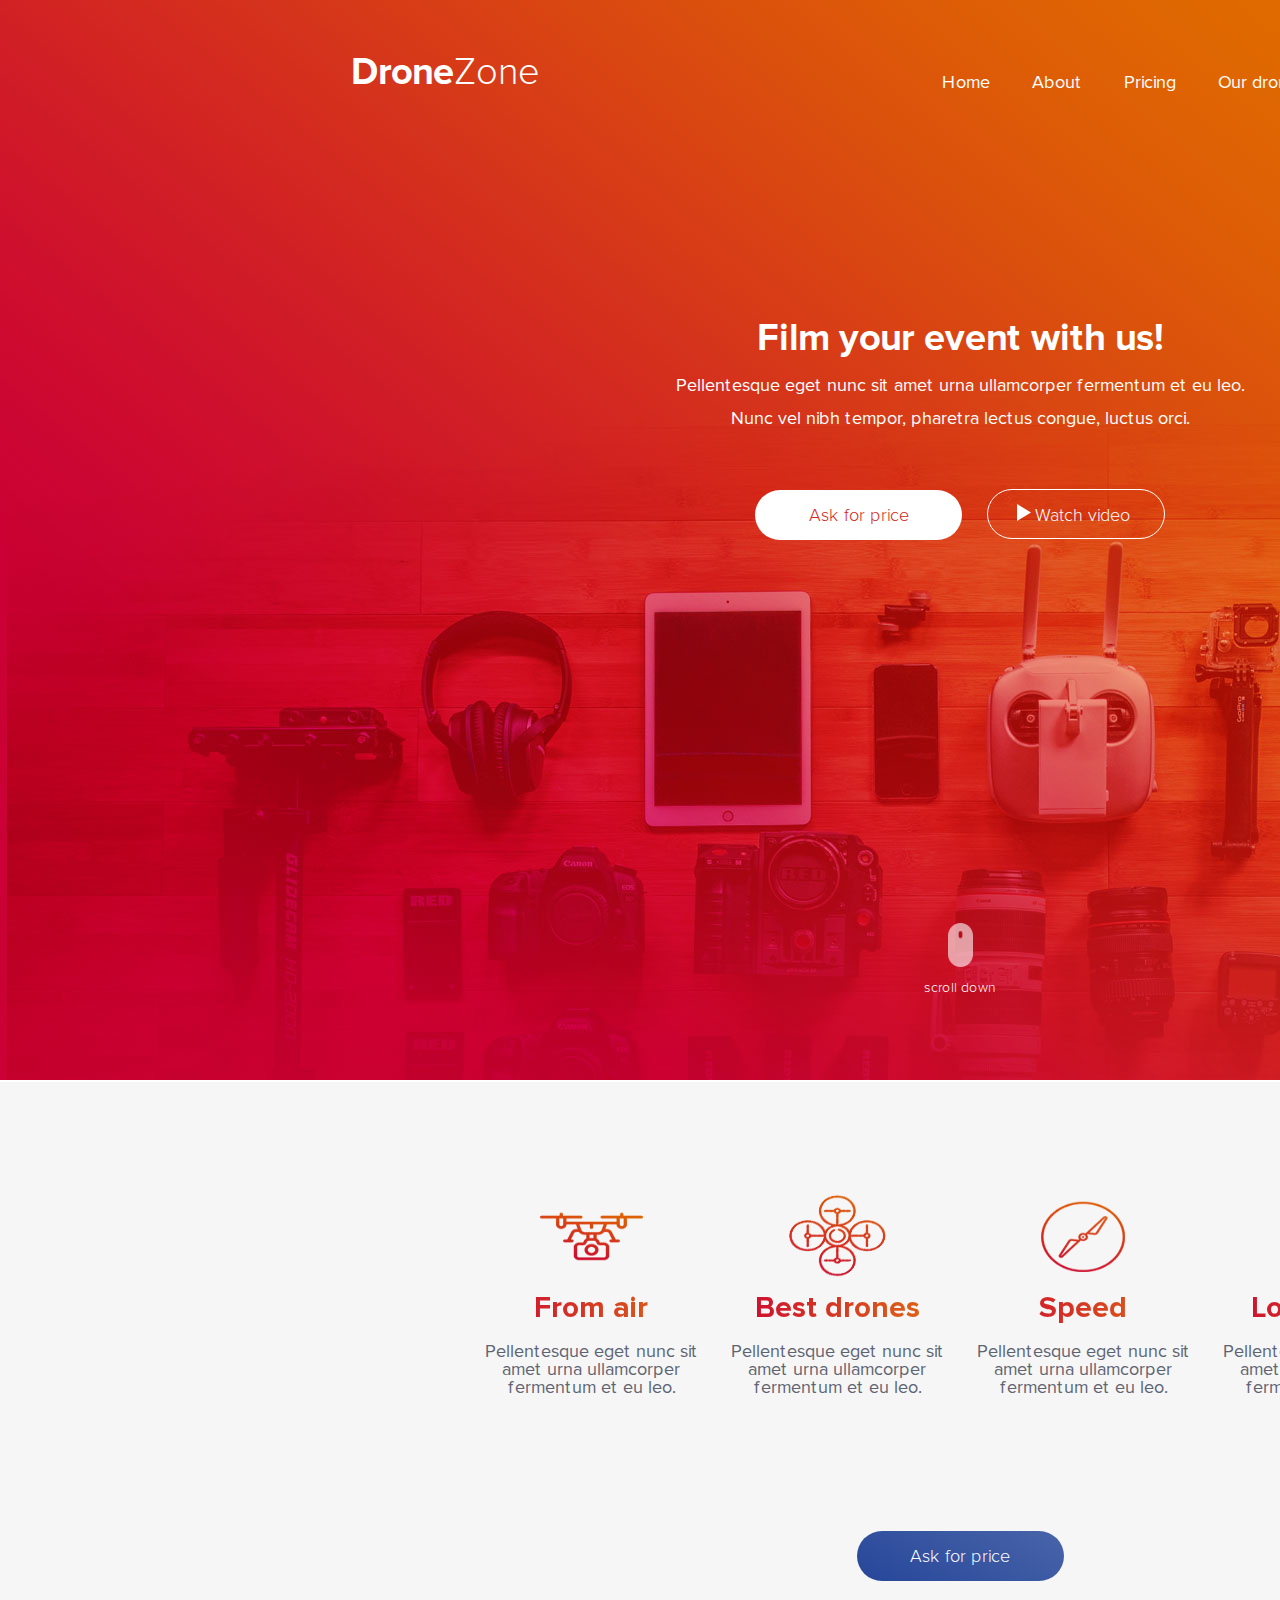
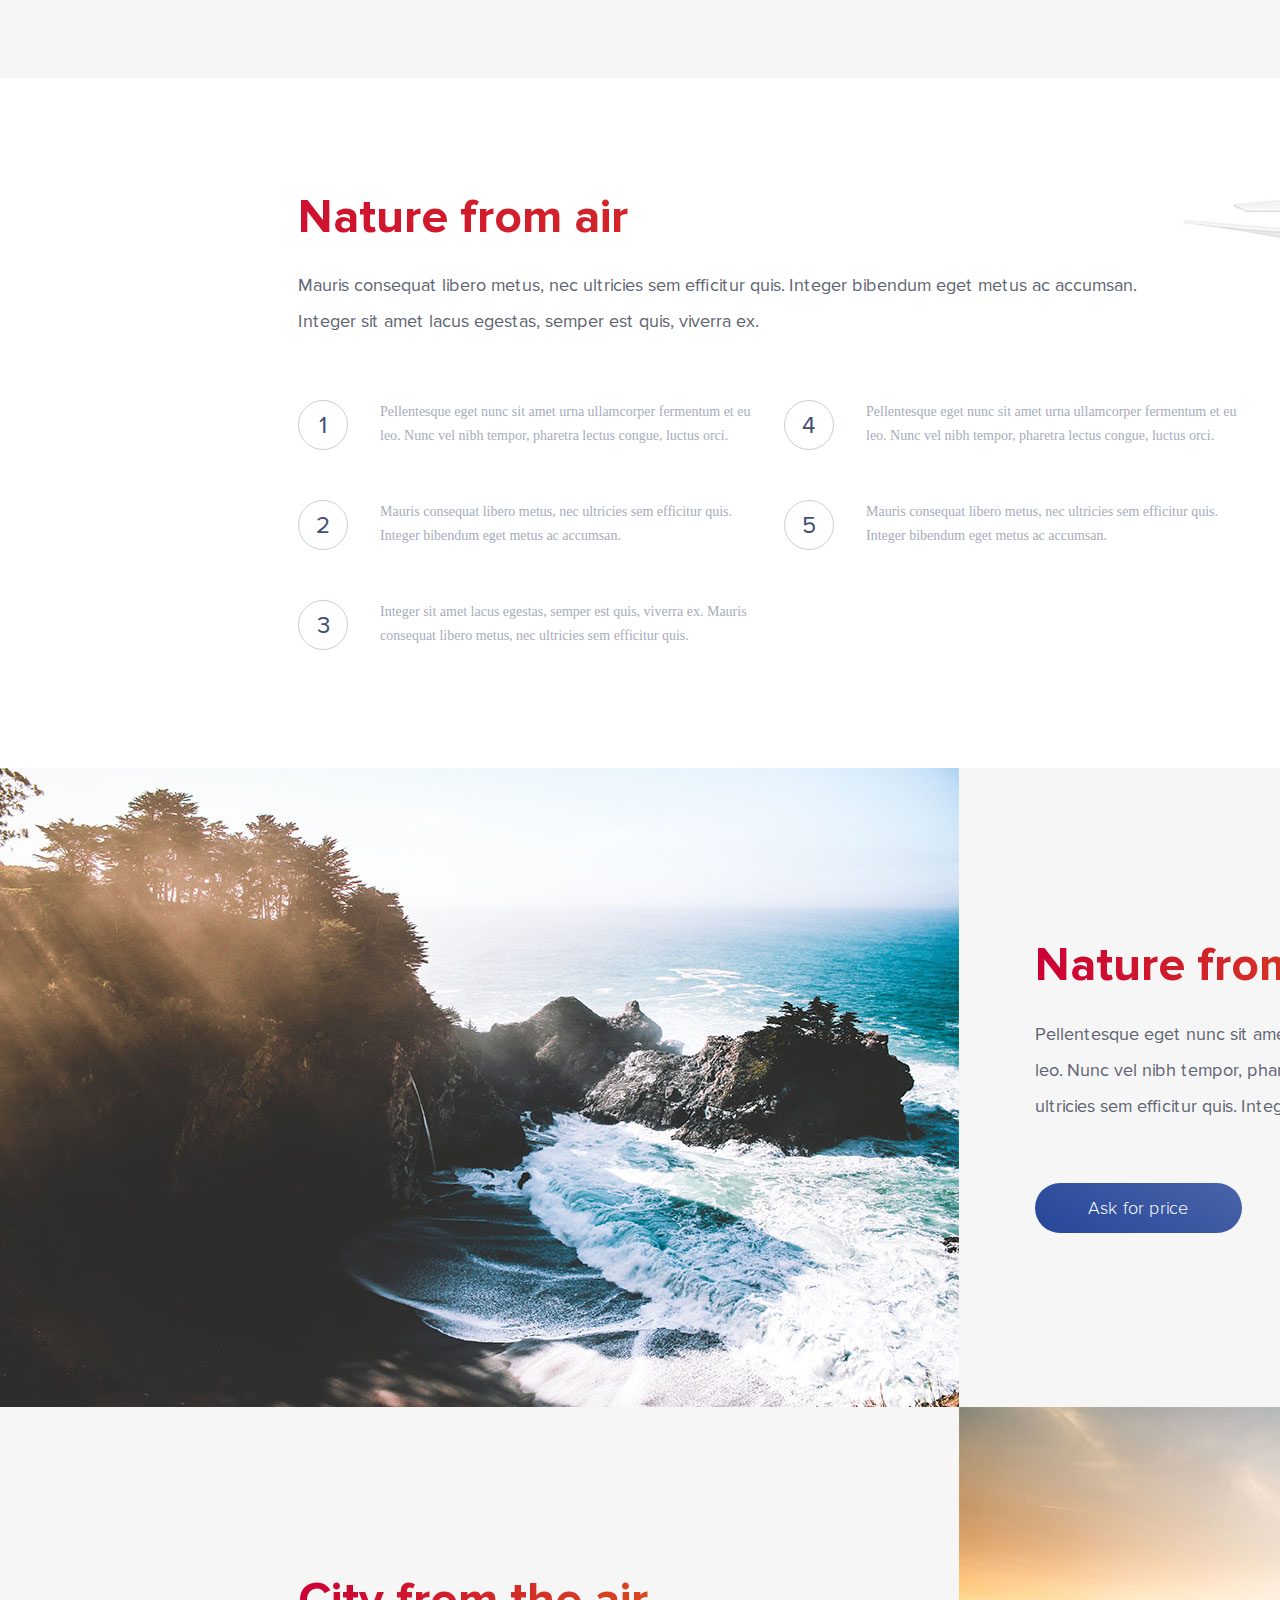
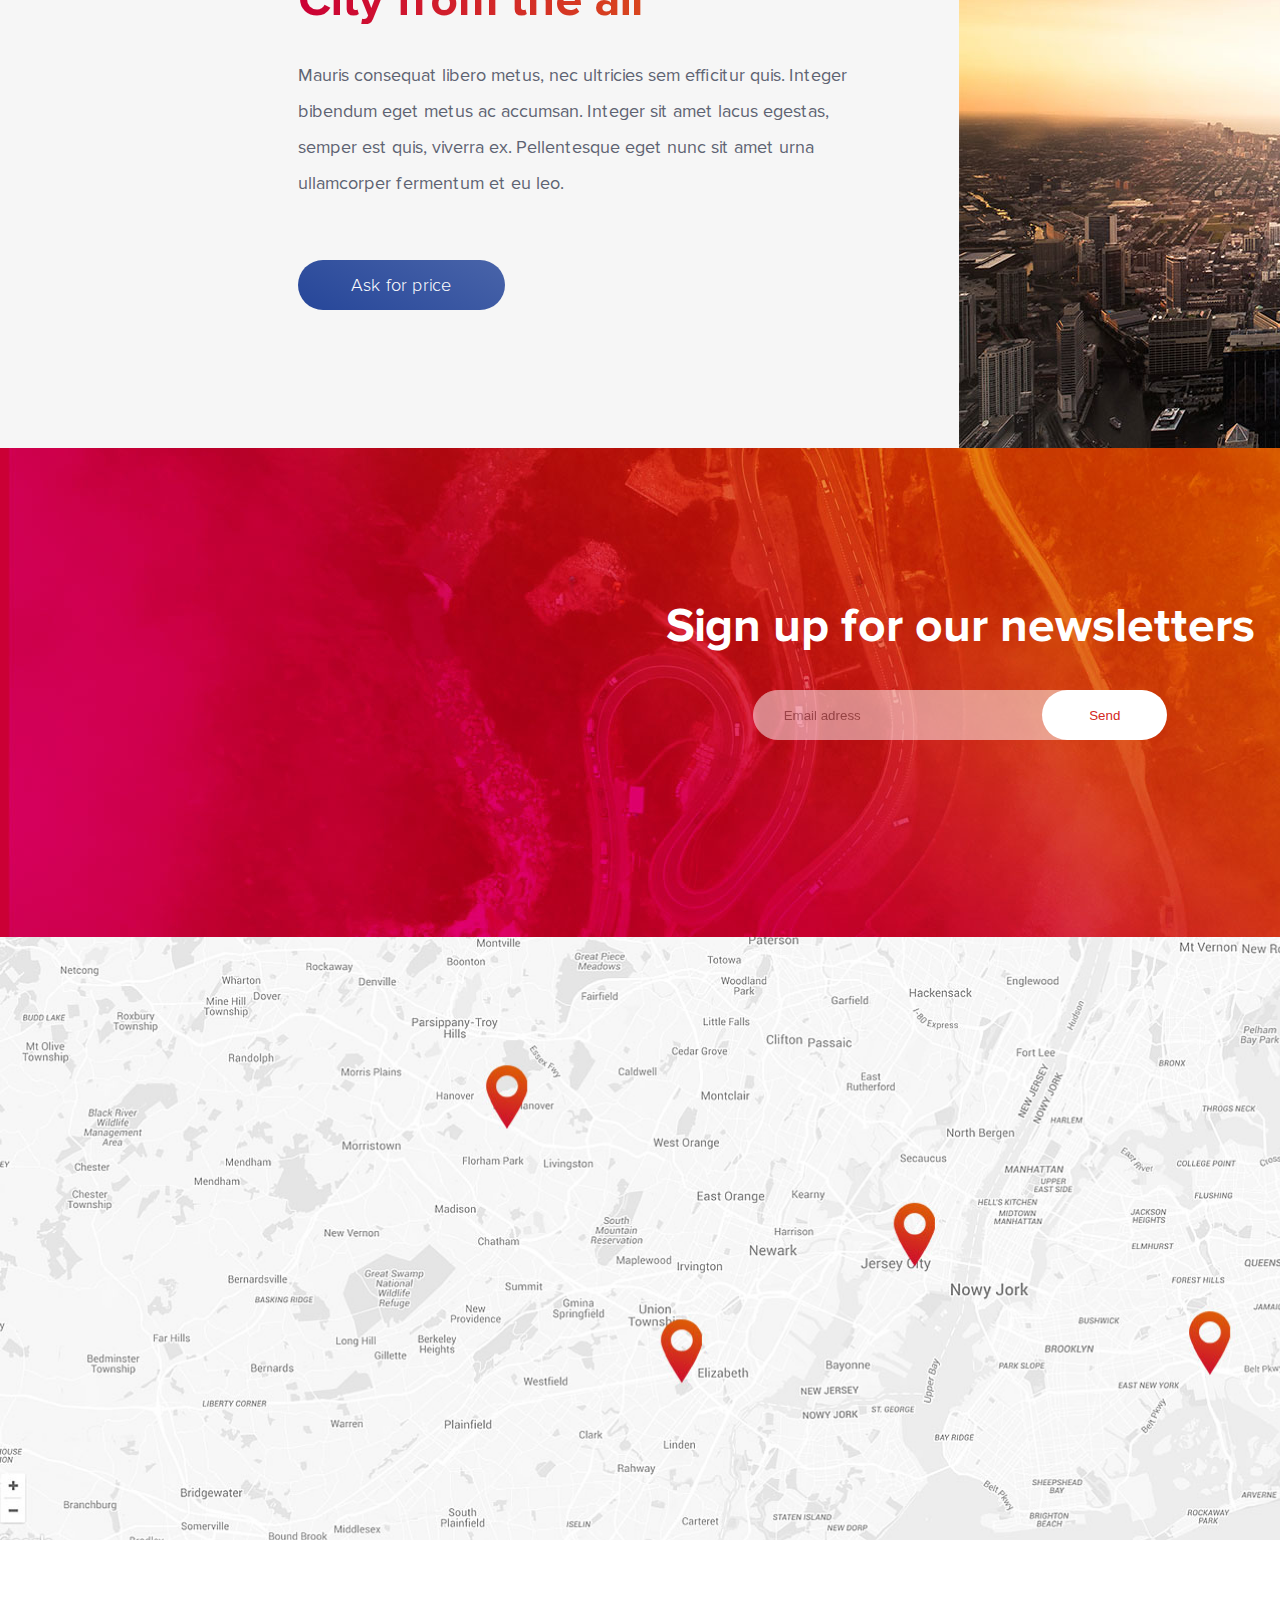
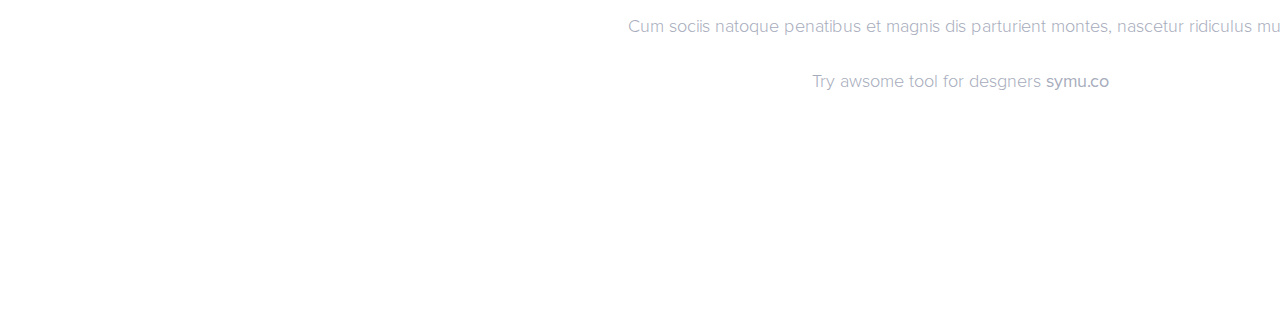
<file: index.html>
<!DOCTYPE html>
<html lang="en">
<head>
    <meta charset="UTF-8">
    <meta name="viewport" content="width=device-width, initial-scale=1.0">
    <meta http-equiv="X-UA-Compatible" content="ie=edge">
    <title>Document</title>
    <link rel="stylesheet" href="./style.css">
</head>
<body>
    <div class="header-picture">
    <div class="general">
            <a class="menu-logo" href="/">Drone<span>Zone</span></a>
            <ul  class="menu-nav">
                <li><a href="/">Home</a></li>
                <li><a href="/">About</a></li>
                <li><a href="/">Pricing</a></li>
                <li><a href="/">Our drones</a></li>
                <li><a href="/">Our realization</a></li>
                <li class="contacts-box"><a href="/">Contacts</a></li>
            </ul>
        </div>
        <div class="motto">
            <h1>Film your event with us!</h1>
            <p>Pellentesque eget nunc sit amet urna ullamcorper fermentum et eu leo.</p>
            <p>Nunc vel nibh tempor, pharetra lectus congue, luctus orci.</p>
        </div>
        <div class="motto-buttons">
            <a class="ask-for-price" href="/">Ask for price</a>
            <div class="watch-video-button">
                <img class="play-button" src="./images/play-button_03.png" alt="play">
                <a class="watch-video" href="/">Watch video</a>
            </div>
        </div>
        <div class="motto-mouse">
            <img src="./images/mouse_03.png" alt="mouse">
            <p>scroll down</p>
        </div>
    </div>
    <div class="features">
        <div>
            <div class="feature1">
                <img src="./images/from-air.png" alt="from-air">
                <h1>From air</h1>
                <p>Pellentesque eget nunc sit amet urna ullamcorper fermentum et eu leo.</p>
            </div>
            <div class="feature2">
                <img src="./images/best-drones.png" alt="best-drones">
                <h1>Best drones</h1>
                <p>Pellentesque eget nunc sit amet urna ullamcorper fermentum et eu leo.</p>
            </div>
            <div class="feature3">
                <img src="./images/speed.png" alt="speed">
                <h1>Speed</h1>
                <p>Pellentesque eget nunc sit amet urna ullamcorper fermentum et eu leo.</p>
            </div>
            <div class="feature4">
                <img src="./images/long-range.png" alt="long-range">
                <h1>Long range</h1>
                <p>Pellentesque eget nunc sit amet urna ullamcorper fermentum et eu leo.</p>
            </div>
        </div>
        <div class="blue-button">
            <a class="ask-for-price-blue"href="/">Ask for price</a>
        </div>
    </div>
    <div class="large-drone">
        <div class="description-text">
            <h1>Nature from air</h1>
            <p>Mauris consequat libero metus, nec ultricies sem efficitur quis. Integer bibendum eget metus ac accumsan.</p>
            <p>Integer sit amet lacus egestas, semper est quis, viverra ex.</p>
        </div>
        <div class="list">
            <div class="list1-3 list">
                <div class="list-item1">
                    <span>1</span>
                    <p>Pellentesque eget nunc sit amet urna ullamcorper fermentum et eu leo. Nunc vel nibh tempor, pharetra lectus congue, luctus orci.</p>
                </div>
                <div class="list-item2">
                    <span>2</span>
                    <p>Mauris consequat libero metus, nec ultricies sem efficitur quis. Integer bibendum eget metus ac accumsan.</p>
                </div>
                <div class="list-item3">
                    <span>3</span>
                    <p>Integer sit amet lacus egestas, semper est quis, viverra ex. Mauris consequat libero metus, nec ultricies sem efficitur quis.</p>
                </div>
            </div>
            <div class="list4-5 list">
                <div class="list-item4">
                    <span>4</span>
                    <p>Pellentesque eget nunc sit amet urna ullamcorper fermentum et eu leo. Nunc vel nibh tempor, pharetra lectus congue, luctus orci.</p>
                </div>
                <div class="list-item5">
                    <span>5</span>
                    <p>Mauris consequat libero metus, nec ultricies sem efficitur quis. Integer bibendum eget metus ac accumsan.</p>
                </div>
            </div>
        </div>
    </div>
    <div class="nature">
        <div class="nature-info">
            <h1>Nature from the air</h1>
            <p>Pellentesque eget nunc sit amet urna ullamcorper fermentum et eu leo. Nunc vel nibh tempor, pharetra lectus congue, luctus orci nec ultricies sem efficitur quis. Integer bibendum eget metus ac accumsan.</p>
            <a href="/">Ask for price</a>
        </div>
    </div>
    <div class="city">
            <div class="city-info">
                    <h1>City from the air</h1>
                    <p>Mauris consequat libero metus, nec ultricies sem efficitur quis. Integer bibendum eget metus ac accumsan. Integer sit amet lacus egestas, semper est quis, viverra ex. Pellentesque eget nunc sit amet urna ullamcorper fermentum et eu leo.</p>
                    <a href="/">Ask for price</a>
                </div>
    </div>
    <div class="submit-form">
            <h1>Sign up for our newsletters</h1>
            <form class="contact-form" action="/">
                <input class="contact-form-email" type="text" placeholder="Email adress">
                <input class="contact-form-send" type="submit" value="Send">
            </form>
    </div>
    <div class="map"></div>
    <div class="footer">
        <div class="footer-text">
            <p>Cum sociis natoque penatibus et magnis dis parturient montes, nascetur ridiculus mus.</p>
            <p>Try awsome tool for desgners <span>symu.co</span></p>
        </div>
    </div>
</body>
</html>
</file>
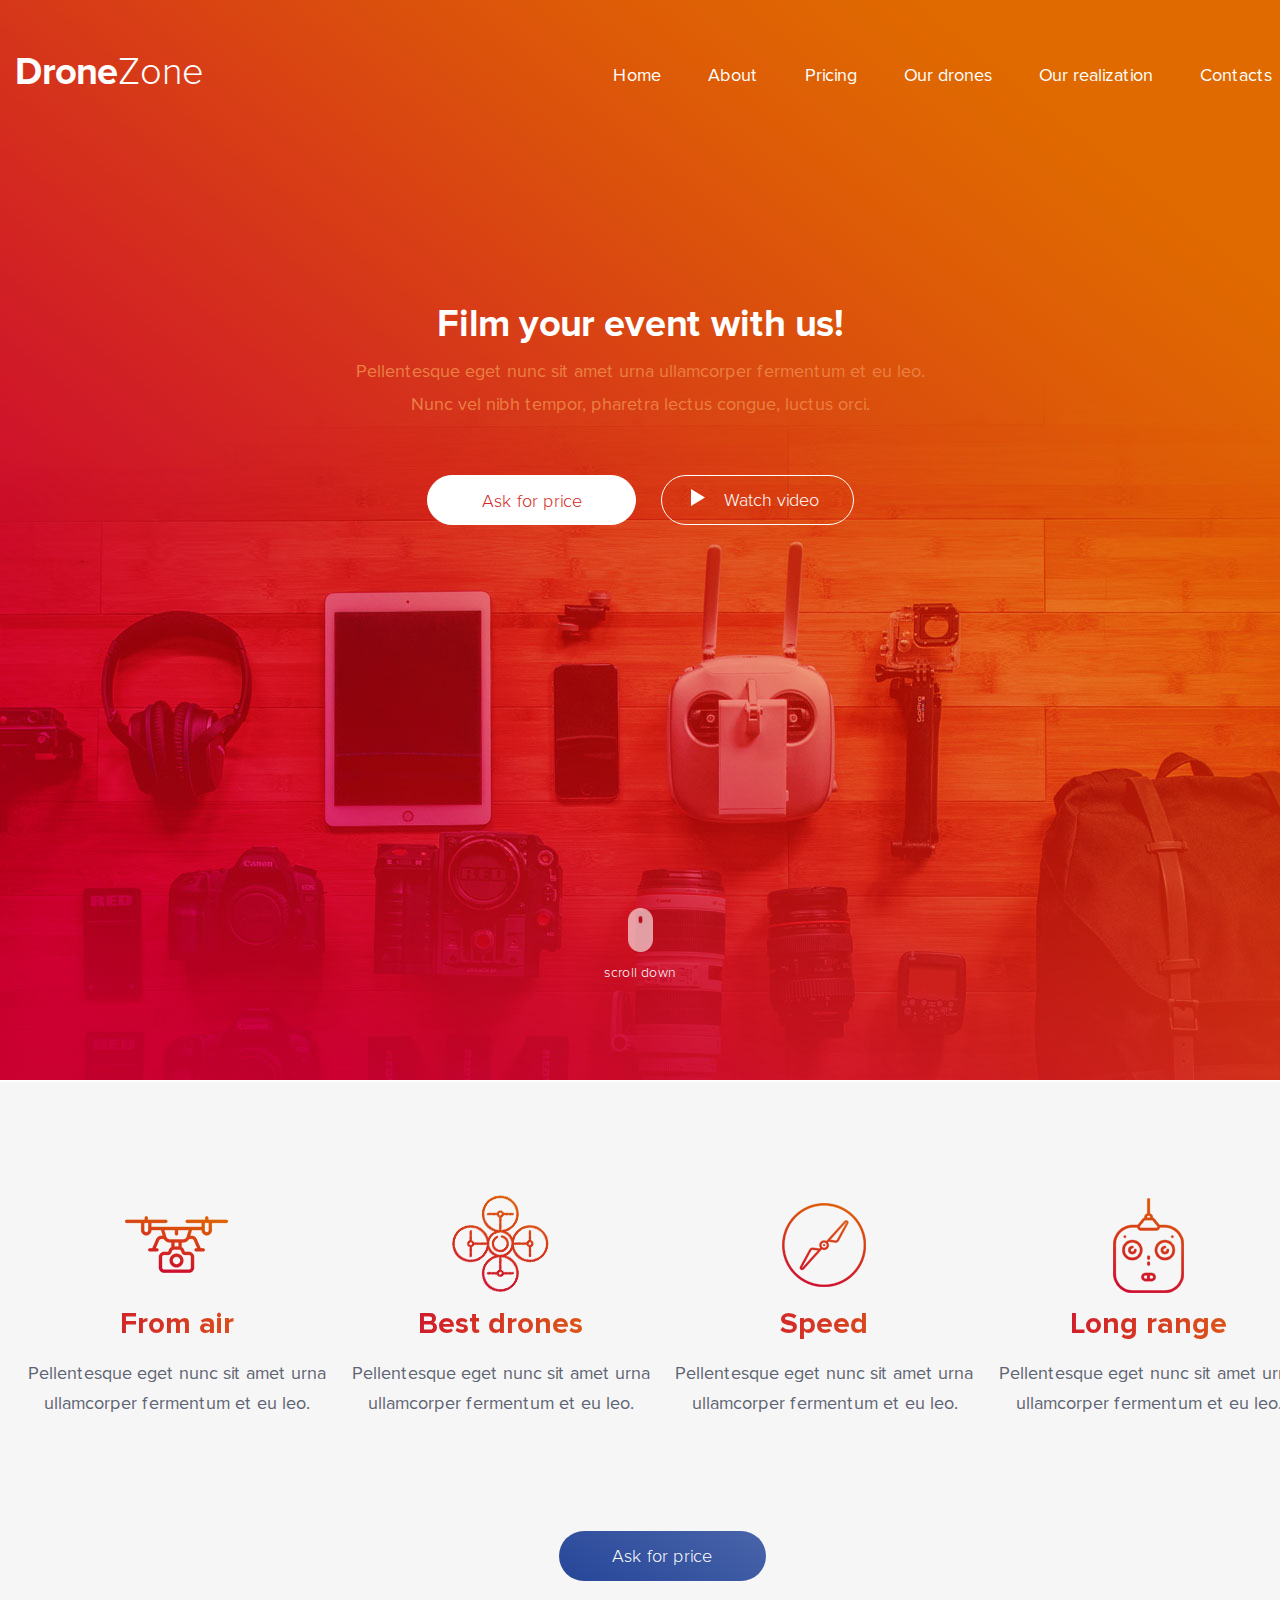
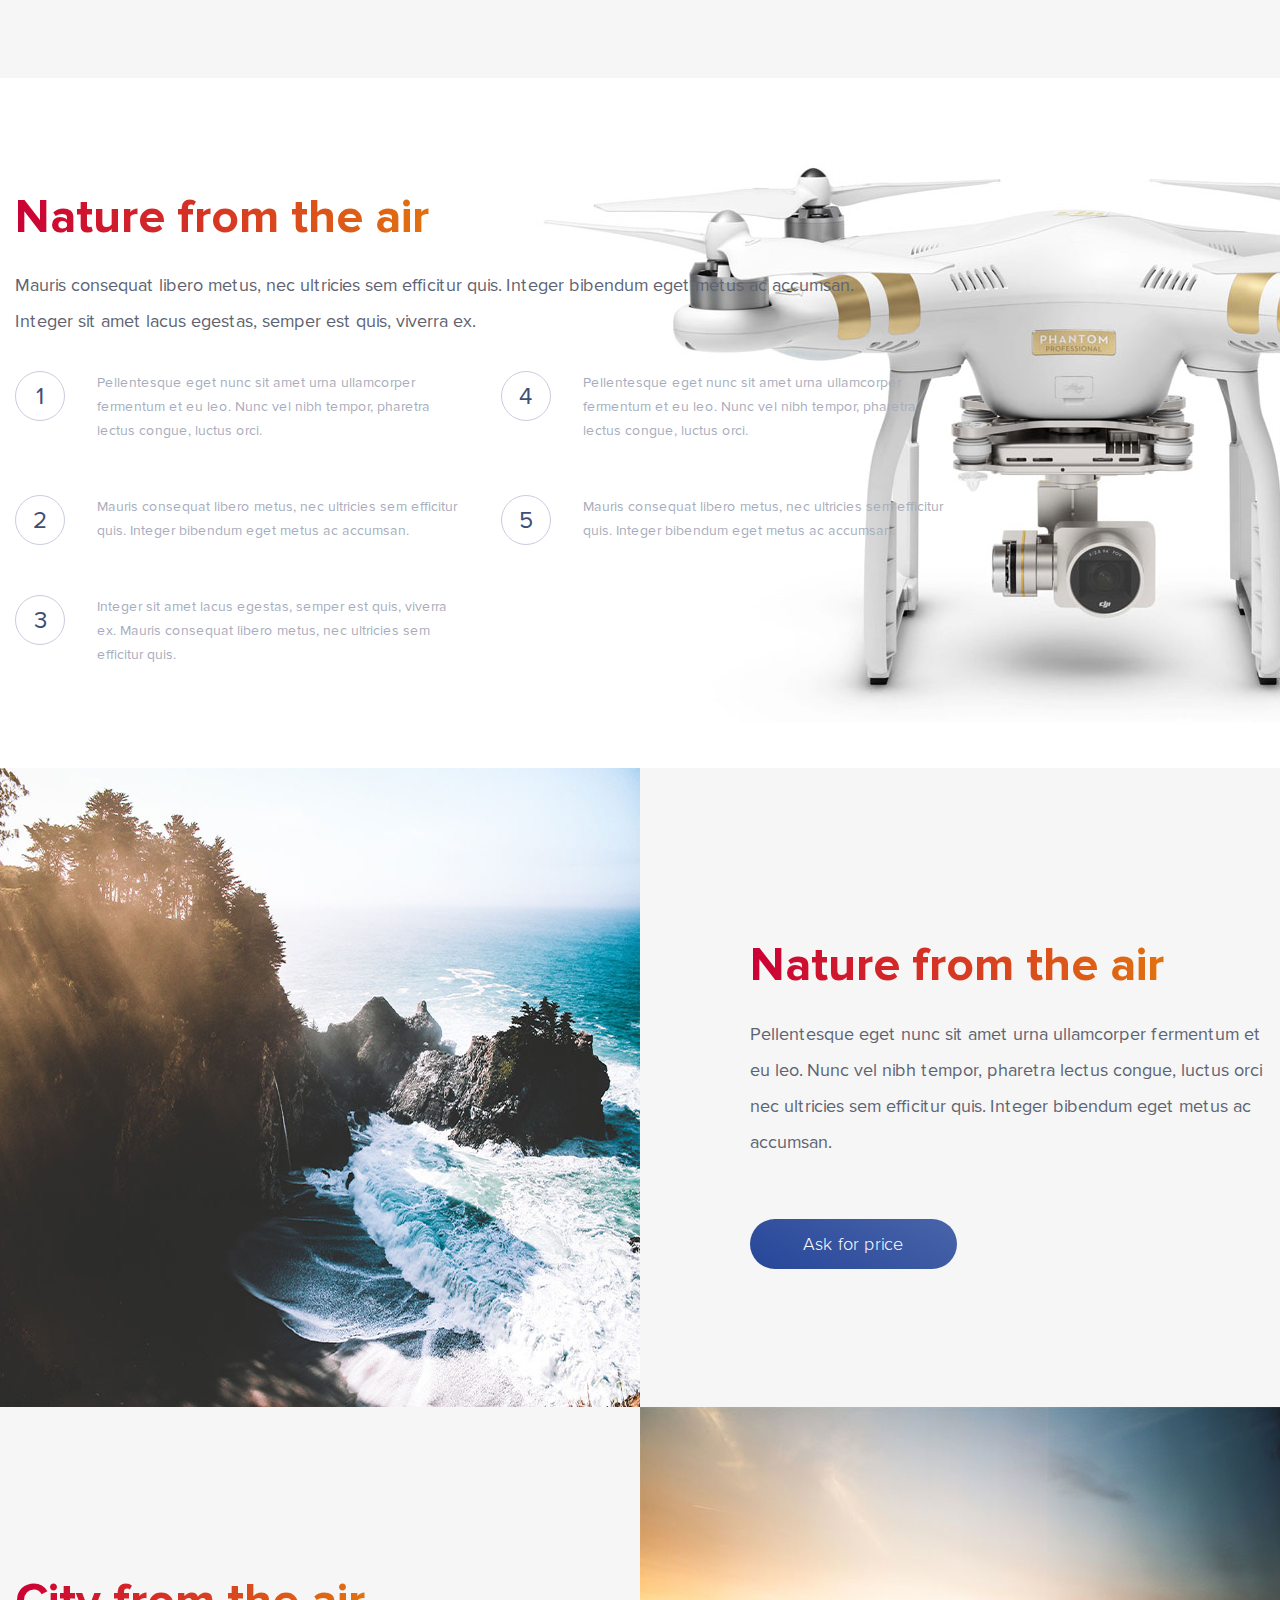
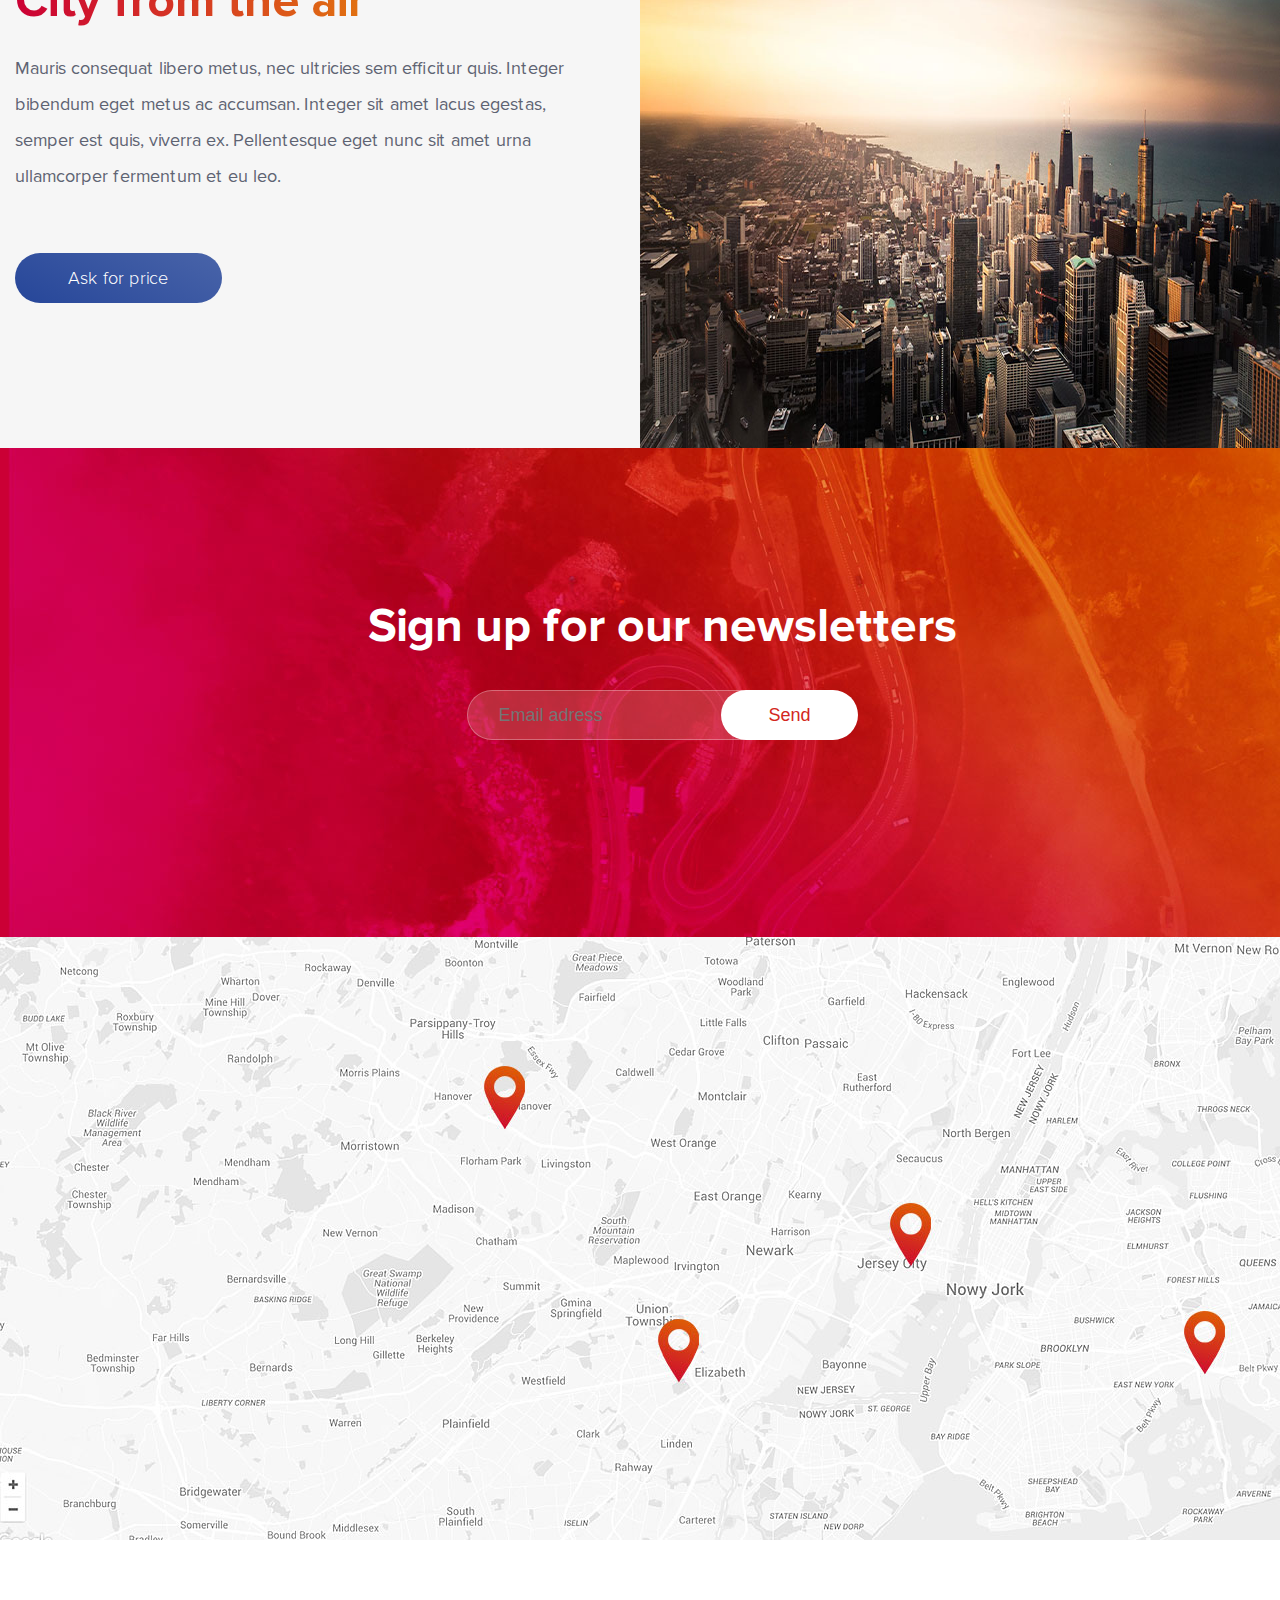
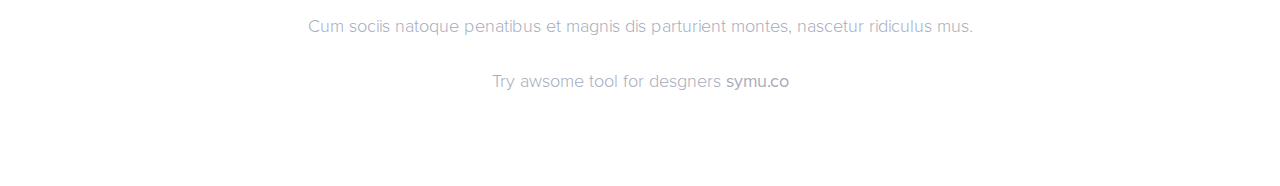
<file: index(improved).html>
<!DOCTYPE html>
<html lang="en">
<head>
    <meta charset="UTF-8">
    <meta name="viewport" content="width=device-width, initial-scale=1.0">
    <meta http-equiv="X-UA-Compatible" content="ie=edge">
    <title>Document</title>
    <link rel="stylesheet" href="./style(improved).css">
</head>
<body>
    <div class="header-picture">
        <div class="wrapper">
                <a class="menu-logo" href="#">Drone<span>Zone</span></a>
                <ul  class="menu-nav">
                    <li><a href="#">Home</a></li>
                    <li><a href="#">About</a></li>
                    <li><a href="#">Pricing</a></li>
                    <li><a href="#">Our drones</a></li>
                    <li><a href="#">Our realization</a></li>
                    <li><a href="#">Contacts</a></li>
                </ul>
            </div>
            <div class="motto">
                <h1>Film your event with us!</h1>
                <p>Pellentesque eget nunc sit amet urna ullamcorper fermentum et eu leo.</p>
                <p>Nunc vel nibh tempor, pharetra lectus congue, luctus orci.</p>
            </div>
            <div class="motto-buttons">
                <a class="ask-for-price button" href="#">Ask for price</a>
                <a class="watch-video button" href="#">Watch video</a>
            </div>
            <div class="motto-mouse">
                <img src="./images/mouse.png" alt="mouse">
                <p>scroll down</p>
            </div>
        </div>
    </div>
    <div class="drone-features">
        <div class="wrapper">
            <div class="all-features">
                <div class="feature">
                    <img class="feature-img" src="./images/from-air.png" alt="from-air">
                    <h2 class="feature-mane">From air</h2>
                    <p class="feature-description">Pellentesque eget nunc sit amet urna ullamcorper fermentum et eu leo.</p>
                </div>
                <div class="feature">
                    <img class="feature-img" src="./images/best-drones.png" alt="best-drones">
                    <h2 class="feature-mane">Best drones</h2>
                    <p class="feature-description">Pellentesque eget nunc sit amet urna ullamcorper fermentum et eu leo.</p>
                </div>
                <div class="feature">
                    <img class="feature-img" src="./images/speed.png" alt="speed">
                    <h2 class="feature-mane">Speed</h2>
                    <p class="feature-description">Pellentesque eget nunc sit amet urna ullamcorper fermentum et eu leo.</p>
                </div>
                <div class="feature">
                    <img class="feature-img" src="./images/long-range.png" alt="long-range">
                    <h2 class="feature-mane">Long range</h2>
                    <p class="feature-description">Pellentesque eget nunc sit amet urna ullamcorper fermentum et eu leo.</p>
                </div>
            </div>
            <div class="features-blue-button">
                <a class="ask-for-price-blue button"href="#">Ask for price</a>
            </div>
        </div>
    </div>
    <div class="large-drone">
        <div class="wrapper">
            <div class="large-drone-text">
                <h2 class="section-name">Nature from the air</h2>
                <p class="section-description">Mauris consequat libero metus, nec ultricies sem efficitur quis. Integer bibendum eget metus ac accumsan.</p>
                <p class="section-description">Integer sit amet lacus egestas, semper est quis, viverra ex.</p>
            </div>
            <div class="large-drone-list clearfix">
                <div class="list-left clearfix">
                    <div class="list-item">
                        <span>1</span>
                        <p>Pellentesque eget nunc sit amet urna ullamcorper fermentum et eu leo. Nunc vel nibh tempor, pharetra lectus congue, luctus orci.</p>
                    </div>
                    <div class="list-item">
                        <span>2</span>
                        <p>Mauris consequat libero metus, nec ultricies sem efficitur quis. Integer bibendum eget metus ac accumsan.</p>
                    </div>
                    <div class="list-item">
                        <span>3</span>
                        <p>Integer sit amet lacus egestas, semper est quis, viverra ex. Mauris consequat libero metus, nec ultricies sem efficitur quis.</p>
                    </div>
                </div>
                <div class="list-right clearfix">
                    <div class="list-item">
                        <span>4</span>
                        <p>Pellentesque eget nunc sit amet urna ullamcorper fermentum et eu leo. Nunc vel nibh tempor, pharetra lectus congue, luctus orci.</p>
                    </div>
                    <div class="list-item">
                        <span>5</span>
                        <p>Mauris consequat libero metus, nec ultricies sem efficitur quis. Integer bibendum eget metus ac accumsan.</p>
                    </div>
                </div>
            </div>
        </div>
    </div>
    <div class="nature">
        <div class="wrapper">
            <div class="nature-text">
                <h2 class="section-name">Nature from the air</h2>
                <p class="section-description">Pellentesque eget nunc sit amet urna ullamcorper fermentum et eu leo. Nunc vel nibh tempor, pharetra lectus congue, luctus orci nec ultricies sem efficitur quis. Integer bibendum eget metus ac accumsan.</p>                
                <a class="button ask-for-price-blue" href="#">Ask for price</a>
            </div>
        </div>
    </div>
    <div class="city">
        <div class="wrapper">
            <div class="city-text">
                <h2 class="section-name">City from the air</h2>
                <p class="section-description">Mauris consequat libero metus, nec ultricies sem efficitur quis. Integer bibendum eget metus ac accumsan. Integer sit amet lacus egestas, semper est quis, viverra ex. Pellentesque eget nunc sit amet urna ullamcorper fermentum et eu leo.</p>
                <a class="button ask-for-price-blue" href="#">Ask for price</a>
            </div>
        </div>
    </div>
    <div class="submit-form">
        <div class="wrapper">
            <h2>Sign up for our newsletters</h2>
            <form action="/">
                <input class="contact-form-email" type="text" placeholder="Email adress">
                <input class="contact-form-send" type="submit" value="Send">                
            </form>
        </div>
    </div>
    <div class="map"></div>
    <div class="footer">
        <div class="footer-text">
            <p>Cum sociis natoque penatibus et magnis dis parturient montes, nascetur ridiculus mus.</p>
            <p>Try awsome tool for desgners <span>symu.co</span></p>
        </div>
    </div>
</body>
</file>
<file: style.css>
html, body, div, span, applet, object, iframe,
h1, h2, h3, h4, h5, h6, p, blockquote, pre,
a, abbr, acronym, address, big, cite, code,
del, dfn, em, img, ins, kbd, q, s, samp,
small, strike, strong, sub, sup, tt, var,
b, u, i, center,
dl, dt, dd, ol, ul, li,
fieldset, form, label, legend,
table, caption, tbody, tfoot, thead, tr, th, td,
article, aside, canvas, details, embed, 
figure, figcaption, footer, header, hgroup, 
menu, nav, output, ruby, section, summary,
time, mark, audio, video {
	margin: 0;
	padding: 0;
	border: 0;
	font-size: 100%;
	font: inherit;
	vertical-align: baseline;
}
/* HTML5 display-role reset for older browsers */
article, aside, details, figcaption, figure, 
footer, header, hgroup, menu, nav, section {
	display: block;
}
body {
	line-height: 1;
}
ol, ul {
	list-style: none;
}
blockquote, q {
	quotes: none;
}
blockquote:before, blockquote:after,
q:before, q:after {
	content: '';
	content: none;
}
table {
	border-collapse: collapse;
	border-spacing: 0;
}

/* fonts */

@font-face {
	font-family: 'Proxima Nova Rg';
	src: url('./fonts/ProximaNova-Bold.eot');
	src: local('Proxima Nova Bold'), local('ProximaNova-Bold'),
		url('./fonts/ProximaNova-Bold.eot?#iefix') format('embedded-opentype'),
		url('./fonts/ProximaNova-Bold.woff') format('woff'),
		url('./fonts/ProximaNova-Bold.ttf') format('truetype');
	font-weight: bold;
	font-style: normal;
}

@font-face {
	font-family: 'Proxima Nova Rg';
	src: url('./fonts/ProximaNova-Regular.eot');
	src: local('Proxima Nova Regular'), local('ProximaNova-Regular'),
		url('./fonts/ProximaNova-Regular.eot?#iefix') format('embedded-opentype'),
		url('./fonts/ProximaNova-Regular.woff') format('woff'),
		url('./fonts/ProximaNova-Regular.ttf') format('truetype');
	font-weight: normal;
	font-style: normal;
}

@font-face {
	font-family: 'Proxima Nova Lt';
	src: url('./fonts/ProximaNova-Light.eot');
	src: local('Proxima Nova Light'), local('ProximaNova-Light'),
		url('./fonts/ProximaNova-Light.eot?#iefix') format('embedded-opentype'),
		url('./fonts/ProximaNova-Light.woff') format('woff'),
		url('./fonts/ProximaNova-Light.ttf') format('truetype');
	font-weight: 300;
	font-style: normal;
}

/* logo + navigation*/

.general {
    padding: 0 298px;
}

* {
    box-sizing: border-box;
}

.header-picture {
    background: url("./images/header-picture_01.jpg");
    height: 1080px;
    width: 1920px;
}

.menu-logo {
    float: left;
    padding: 53px;
    font-size: 38px;
    text-decoration: none;
    color: white;
    font-family: 'Proxima Nova Rg';
    font-weight: bold;
    font-style: normal;
}

.menu-logo span {
    font-family: 'Proxima Nova Lt';
    font-weight: 300;
    font-style: normal;
}

.menu-nav {
    float: center;
    padding: 59px 0 39px 0;
    text-align: right;
}

.menu-nav li {
    display: inline-block;
    margin-left: 38px;
}


.menu-nav a {
    font-size: 18px;
    text-decoration: none;
    color: white;
    font-family: 'Proxima Nova Rg';
    font-weight: normal;
    font-style: normal;
}

.contacts-box {
    padding: 12px 21px;
    border: 2px solid #ea974f;
    border-radius: 50px;
}

/* motto + 2 bottons*/

.motto h1 {
    padding-top: 175px;
    padding-bottom: 19px;
    font-size: 38px;
    color: white;
    text-align: center;
    font-family: 'Proxima Nova Rg';
    font-weight: bold;
    font-style: normal;
}

.motto p {
    padding-bottom: 15px;
    font-size: 18px;
    color: white;
    text-align: center;
    font-family: 'Proxima Nova Rg';
    font-weight: normal;
    font-style: normal;
}

.motto-buttons {
    text-align: center;
    padding-top: 47px;
}

.motto-buttons li {
    display: inline-block;
}

.ask-for-price {
    display: inline-block;
    background: white;
    font-size: 18px;
    color: #d32721;
    padding: 0 53px 0 54px;
    height: 50px;
    line-height: 50px;
    border-radius: 50px;
    text-decoration: none;
    font-family: 'Proxima Nova Lt';
    font-weight: 300;
    font-style: normal;
}

.watch-video-button {
    display: inline-block;
    height: 50px;
    padding: 0 34px 0 29px;
    border: 1px solid #ffffff;
    border-radius: 50px;
    margin-left: 21px;
}
.watch-video {
    display: inline-block;
    font-size: 18px;
    color: #ffffff;
    text-decoration: none;
    line-height: 50px;
    font-family: 'Proxima Nova Lt';
    font-weight: 300;
    font-style: normal;
}

.watch-video img {
    display: block;
    height: 17px;
    width: 14px;
}

.watch-video li {
    display: inline-block;
}
.watch-video .play-button {
    padding-right: 19px;
}

.motto-mouse img {
    display: block;
    margin-left: auto;
    margin-right: auto;
    margin-top: 383px;
    height: 44px;
    width: 25px;
}

.motto-mouse p {
    color: #ffffff;
    font-size: 14px;
    text-align: center;
    padding: 14px 0 108px 0;
    font-family: 'Proxima Nova Lt';
    font-weight: 300;
    font-style: normal;
}

/* drone features, quick facts + icons*/

.features {
    background: #f6f6f6;
    border-top: 2px solid #ffffff;
    height: 598px;
    width: 1920px;
    text-align: center;
    padding: 113px 0 0 0;
}

.feature1 {
    display: inline-block;
    height: 232px;
    width: 242px;
}

.feature1 img {
    display: block;
    margin-left: auto;
    margin-right: auto;
    height: 98px;
    width: 103px;
    padding-bottom: 16px;
}

.feature1 h1 {
    color: #cb0035;
    font-size: 30px;
    text-align: center;
    padding: 0 0 19px 0;
    font-family: 'Proxima Nova Rg';
    font-weight: bold;
    font-style: normal;
    background: -webkit-linear-gradient(right, #e17210, #cb0035);
    -webkit-background-clip: text;
    -webkit-text-fill-color: transparent;
}

.feature1 p {
    color: #5e6372;
    font-size: 18px;
    text-align: center;
    padding: 0;
    font-family: 'Proxima Nova Rg';
    font-weight: normal;
    font-style: normal;
}

.feature2 {
    display: inline-block;
    height: 232px;
    width: 242px;
}

.feature2 img {
    display: block;
    margin-left: auto;
    margin-right: auto;
    height: 98px;
    width: 97px;
    padding-bottom: 16px;
}

.feature2 h1 {
    color: #cb0035;
    font-size: 30px;
    text-align: center;
    padding: 0 0 19px 0;
    font-family: 'Proxima Nova Rg';
    font-weight: bold;
    font-style: normal;
    background: -webkit-linear-gradient(right, #e17210, #cb0035);
    -webkit-background-clip: text;
    -webkit-text-fill-color: transparent;
}

.feature2 p {
    color: #5e6372;
    font-size: 18px;
    text-align: center;
    padding: 0;
    font-family: 'Proxima Nova Rg';
    font-weight: normal;
    font-style: normal;
}

.feature3 {
    display: inline-block;
    height: 232px;
    width: 242px;
}

.feature3 img {
    display: block;
    margin-left: auto;
    margin-right: auto;
    height: 98px;
    width: 84px;
    padding-bottom: 16px;
}

.feature3 h1 {
    color:#cb0035;
    font-size: 30px;
    text-align: center;
    padding: 0 0 19px 0;
    font-family: 'Proxima Nova Rg';
    font-weight: bold;
    font-style: normal;
    background: -webkit-linear-gradient(right, #e17210, #cb0035);
    -webkit-background-clip: text;
    -webkit-text-fill-color: transparent;
}

.feature3 p {
    color: #5e6372;
    font-size: 18px;
    text-align: center;
    padding: 0;
    font-family: 'Proxima Nova Rg';
    font-weight: normal;
    font-style: normal;
}

.feature4 {
    display: inline-block;
    height: 232px;
    width: 242px;
}

.feature4 img {
    display: block;
    margin-left: auto;
    margin-right: auto;
    height: 98px;
    width: 71px;
    padding-bottom: 16px;
}

.feature4 h1 {
    color: #cb0035;
    font-size: 30px;
    text-align: center;
    padding: 0 0 19px 0;
    font-family: 'Proxima Nova Rg';
    font-weight: bold;
    font-style: normal;
    background: -webkit-linear-gradient(right, #e17210, #cb0035);
    -webkit-background-clip: text;
    -webkit-text-fill-color: transparent;
}

.feature4 p {
    color: #5e6372;
    font-size: 18px;
    text-align: center;
    padding: 0;
    font-family: 'Proxima Nova Rg';
    font-weight: normal;
    font-style: normal;
}

.ask-for-price-blue {
    display: inline-block;
    height: 50px;
    color: #ffffff;
    font-size: 18px;
    text-decoration: none;
    font-family: 'Proxima Nova Lt';
    font-weight: 300;
    font-style: normal;
    padding: 0 54px 0 53px;
    line-height: 50px;
    border-radius: 50px;
    background-color: #264699;
    background-image: linear-gradient(208deg, #4964a9 0%, #264699 100%);
}

.blue-button {
    padding: 104px 0 99px 0;
}

/*3rd block with drone large image*/

.large-drone {
    height: 690px;
    width: 1920px;
    background: url("./images/large-drone_03.jpg") no-repeat 100% 50%;
}

.description-text h1 {
    padding: 121px 0 32px 298px;
    font-size: 48px;
    line-height: 36px;
    color: #cb0035;
    text-align: left;
    font-family: 'Proxima Nova Rg';
    font-weight: bold;
    font-style: normal;
    background: -webkit-linear-gradient(right, #e17210, #cb0035);
    -webkit-background-clip: text;
    -webkit-text-fill-color: transparent;
}
.description-text p {
    color: #5e6372;
    font-size: 18px;
    font-family: 'Proxima Nova Rg';
    font-weight: normal;
    font-style: normal;
    line-height: 36px;
    padding-left: 298px;
}

.description-text {
    margin-bottom: 61px;
}

.list {
    padding: 0 298px;
}

.list1-3 {
    float: left;
    height: 277px;
    width: 454px;
    margin-right: 32px;
    padding: 0;
}

.list-item1{
    padding: 0;
    margin-bottom: 52px;
}

.list-item1 span {
    float: left;
    display: block;
    height: 50px;
    width: 50px;
    border: 1px solid #c7cde0;
    border-radius: 100px;
    font-size: 24px;
    line-height: 50px;
    text-align: center;
    color: #3f4e76;
    font-family: 'Proxima Nova Rg';
    font-weight: normal;
    font-style: normal;
    margin-right: 32px;
}

.list-item1 p {
    font-size: 14px;
    color: #a7acbc;
    line-height: 24px;
}

.list-item2{
    padding: 0;
    margin-bottom: 52px;
}

.list-item2 span {
    float: left;
    display: block;
    height: 50px;
    width: 50px;
    border: 1px solid #c7cde0;
    border-radius: 100px;
    font-size: 24px;
    line-height: 50px;
    text-align: center;
    color: #3f4e76;
    font-family: 'Proxima Nova Rg';
    font-weight: normal;
    font-style: normal;
    margin-right: 32px;
}

.list-item2 p {
    font-size: 14px;
    color: #a7acbc;
    line-height: 24px;
}

.list-item3{
    padding: 0;
}

.list-item3 span {
    float: left;
    display: block;
    height: 50px;
    width: 50px;
    border: 1px solid #c7cde0;
    border-radius: 100px;
    font-size: 24px;
    line-height: 50px;
    text-align: center;
    color: #3f4e76;
    font-family: 'Proxima Nova Rg';
    font-weight: normal;
    font-style: normal;
    margin-right: 32px;
}

.list-item3 p {
    font-size: 14px;
    color: #a7acbc;
    line-height: 24px;
}

.list4-5 {
    float: left;
    height: 277px;
    width: 454px;
    padding: 0;
}

.list-item4 {
    padding: 0;
    margin-bottom: 52px;
}

.list-item4 span {
    float: left;
    display: block;
    height: 50px;
    width: 50px;
    border: 1px solid #c7cde0;
    border-radius: 100px;
    font-size: 24px;
    line-height: 50px;
    text-align: center;
    color: #3f4e76;
    font-family: 'Proxima Nova Rg';
    font-weight: normal;
    font-style: normal;
    margin-right: 32px;
}

.list-item4 p {
    font-size: 14px;
    color: #a7acbc;
    line-height: 24px;
}

.list-item5{
    padding: 0;
    overflow: hidden;
}

.list-item5 span {
    float: left;
    display: block;
    height: 50px;
    width: 50px;
    border: 1px solid #c7cde0;
    border-radius: 100px;
    font-size: 24px;
    line-height: 50px;
    text-align: center;
    color: #3f4e76;
    font-family: 'Proxima Nova Rg';
    font-weight: normal;
    font-style: normal;
    margin-right: 32px;
}

.list-item5 p {
    font-size: 14px;
    color: #a7acbc;
    line-height: 24px;
}

/* 4th block with the sea large pic*/

.nature {
    height: 639px;
    width: 1920px;
    background: url("./images/nature-pic1_02.jpg") no-repeat 0% 50% #f6f6f6;
}

.nature-info {
    height: 262px;
    width: 563px;
    padding-top: 179px;
    margin-left: 1035px;
}

.nature-info h1 {
    font-size: 48px;
    line-height: 36px;
    color: #cb0035;
    text-align: left;
    font-family: 'Proxima Nova Rg';
    font-weight: bold;
    font-style: normal;
    background: -webkit-linear-gradient(right, #e17210, #cb0035);
    -webkit-background-clip: text;
    -webkit-text-fill-color: transparent;
    margin-bottom: 33px;
}
.nature-info p {
    color: #5e6372;
    text-align: left;
    font-size: 18px;
    font-family: 'Proxima Nova Rg';
    font-weight: normal;
    font-style: normal;
    line-height: 36px;
    margin-bottom: 59px;
}

.nature-info a {
    display: inline-block;
    height: 50px;
    color: #ffffff;
    font-size: 18px;
    text-decoration: none;
    font-family: 'Proxima Nova Lt';
    font-weight: 300;
    font-style: normal;
    padding: 0 54px 0 53px;
    line-height: 50px;
    border-radius: 50px;
    background-color: #264699;
    background-image: linear-gradient(208deg, #4964a9 0%, #264699 100%);
}

/* 5th block with the city large pic*/


.city {
    height: 641px;
    width: 1920px;
    background: url("./images/city-view_06.jpg") no-repeat 100% 50% #f6f6f6;
}

.city-info {
    height: 262px;
    width: 563px;
    padding-top: 169px;
    margin-left: 298px;
}

.city-info h1 {
    font-size: 48px;
    line-height: 48px;
    color: #cb0035;
    text-align: left;
    font-family: 'Proxima Nova Rg';
    font-weight: bold;
    font-style: normal;
    background: -webkit-linear-gradient(right, #e17210, #cb0035);
    -webkit-background-clip: text;
    -webkit-text-fill-color: transparent;
    margin-bottom: 33px;
}
.city-info p {
    color: #5e6372;
    text-align: left;
    font-size: 18px;
    font-family: 'Proxima Nova Rg';
    font-weight: normal;
    font-style: normal;
    line-height: 36px;
    margin-bottom: 59px;
}

.city-info a {
    display: inline-block;
    height: 50px;
    color: #ffffff;
    font-size: 18px;
    text-decoration: none;
    font-family: 'Proxima Nova Lt';
    font-weight: 300;
    font-style: normal;
    padding: 0 54px 0 53px;
    line-height: 50px;
    border-radius: 50px;
    background-color: #264699;
    background-image: linear-gradient(208deg, #4964a9 0%, #264699 100%);
}

/* 6th block with submit form */


.submit-form {
    height: 489px;
    width: 1920px;
    background: url("./images/road_02.jpg") no-repeat 50% 50%;
    background-size: cover;
    text-align: center;
}

.submit-form h1 {
    padding-top: 160px;
    font-size: 48px;
    line-height: 36px;
    color: #ffffff;
    font-family: 'Proxima Nova Rg';
    font-weight: bold;
    font-style: normal;
    margin-bottom: 46px;
}

.contact-form {
    font-size: 18px;

}

.contact-form-email {
    display: inline-block;
    height: 50px;
    width: 335px;
    color: #ffffff;
    border: 1px solid #ffffff;
    border-radius: 50px;
    padding-left: 30px;
    opacity: 0.5;
}

.contact-form-send {
    display: inline-block;
    height: 50px;
    border-radius: 50px;
    color: #d32721;
    border: none;
    padding: 0 47px;
    background-color: #fff;
    margin-left: -50px;

}



/* 6th block with a map*/

.map {
    height: 603px;
    width: 1920px;
    background: url("./images/map_08.jpg") no-repeat 50% 50%;
    background-size: cover;
}

/* 7th block - footer*/

.footer {
    height: 396px;
    width: 1920px;
    background: #fff;
}

.footer-text p {
    font-size: 18px;
    line-height: 36px;
    color: #a7acbc;
    text-align: center;
    font-family: 'Proxima Nova Lt';
    font-weight: 300;
    font-style: normal;
    padding-bottom: 19px;
}

.footer-text span {
    font-family: 'Proxima Nova Rg';
    font-weight: normal;
    font-style: normal;
}

.footer-text {
    padding-top: 68px;
}
</file>
<file: style(improved).css>
html, body, div, span, applet, object, iframe,
h1, h2, h3, h4, h5, h6, p, blockquote, pre,
a, abbr, acronym, address, big, cite, code,
del, dfn, em, img, ins, kbd, q, s, samp,
small, strike, strong, sub, sup, tt, var,
b, u, i, center,
dl, dt, dd, ol, ul, li,
fieldset, form, label, legend,
table, caption, tbody, tfoot, thead, tr, th, td,
article, aside, canvas, details, embed, 
figure, figcaption, footer, header, hgroup, 
menu, nav, output, ruby, section, summary,
time, mark, audio, video {
	margin: 0;
	padding: 0;
	border: 0;
	font-size: 100%;
	font: inherit;
	vertical-align: baseline;
}
/* HTML5 display-role reset for older browsers */
article, aside, details, figcaption, figure, 
footer, header, hgroup, menu, nav, section {
	display: block;
}
body {
	line-height: 1;
}
ol, ul {
	list-style: none;
}
blockquote, q {
	quotes: none;
}
blockquote:before, blockquote:after,
q:before, q:after {
	content: '';
	content: none;
}
table {
	border-collapse: collapse;
	border-spacing: 0;
}

/* fonts */

@font-face {
	font-family: 'Proxima Nova';
	src: url('./fonts/ProximaNova-Bold.eot');
	src: local('Proxima Nova Bold'), local('ProximaNova-Bold'),
		url('./fonts/ProximaNova-Bold.eot?#iefix') format('embedded-opentype'),
		url('./fonts/ProximaNova-Bold.woff') format('woff'),
		url('./fonts/ProximaNova-Bold.ttf') format('truetype');
	font-weight: bold;
	font-style: normal;
}

@font-face {
	font-family: 'Proxima Nova';
	src: url('./fonts/ProximaNova-Regular.eot');
	src: local('Proxima Nova Regular'), local('ProximaNova-Regular'),
		url('./fonts/ProximaNova-Regular.eot?#iefix') format('embedded-opentype'),
		url('./fonts/ProximaNova-Regular.woff') format('woff'),
		url('./fonts/ProximaNova-Regular.ttf') format('truetype');
	font-weight: normal;
	font-style: normal;
}

@font-face {
	font-family: 'Proxima Nova';
	src: url('./fonts/ProximaNova-Light.eot');
	src: local('Proxima Nova Light'), local('ProximaNova-Light'),
		url('./fonts/ProximaNova-Light.eot?#iefix') format('embedded-opentype'),
		url('./fonts/ProximaNova-Light.woff') format('woff'),
		url('./fonts/ProximaNova-Light.ttf') format('truetype');
	font-weight: 300;
	font-style: normal;
}

/* logo + navigation*/

body {
    font-family: 'Proxima Nova';
}

* {
    box-sizing: border-box;
}

.wrapper {
    margin-left: auto;
    margin-right: auto;
    padding-left: 15px;
    padding-right: 15px;
    width: 1325px;
}

.header-picture {
    background: url("./images/header-picture.jpg") no-repeat 50% 50%;
    background-size: cover;
    height: 1080px;
}

.menu-logo {
    float: left;
    margin: 53px 0;
    font-size: 38px;
    text-decoration: none;
    color: white;
    font-weight: bold;
    font-style: normal;
}

.menu-logo span {
    font-weight: 300;
    font-style: normal;
}

.menu-nav {
    float: center;
    padding: 59px 0 39px 0;
    text-align: right;
}

.menu-nav li {
    display: inline-block;
    padding-right: 33px;
}

.menu-nav a {
    display: inline-block;
    font-size: 18px;
    text-decoration: none;
    color: white;
    font-weight: normal;
    font-style: normal;
    padding: 7px 5px;
}

.menu-nav a:hover{
    border-top: 2px solid #ea974f;
    border-bottom: 2px solid #ea974f;
    border-radius: 50px;
    padding: 5px 5px;
}


/* motto + 2 bottons*/

.motto h1 {
    padding-top: 175px;
    padding-bottom: 19px;
    font-size: 38px;
    color: white;
    text-align: center;
    font-weight: bold;
    font-style: normal;
}

.motto p {
    padding-bottom: 15px;
    font-size: 18px;
    color: #eb8042;
    text-align: center;
    font-weight: normal;
    font-style: normal;
}

.motto-buttons {
    text-align: center;
    padding-top: 47px;
}

.button {
    display: inline-block;
    height: 50px;
    border-radius: 50px;
    font-size: 18px;
    text-decoration: none;
    font-weight: 300;
    font-style: normal;
}

.ask-for-price {
    background: white;
    color: #d32721;
    padding: 0 53px 0 54px;
    vertical-align: top;
    line-height: 50px;
    border: 1px solid #ffffff;
}

.ask-for-price:hover {
    background-image: linear-gradient(100deg,#e17210, #cb0035 100%);
    color: #ffffff;
}

.watch-video {
    padding: 0 34px 0 29px;
    border: 1px solid #ffffff;
    margin-left: 21px;
    color: #ffffff;
    line-height: 48px;
}

.watch-video:hover {
    border: 1px solid #cb0035;
    color: #ffffff;
    background-image: linear-gradient(-100deg,rgba(225, 114, 16, 60%), rgba(203, 0, 53, 60%));

}

.watch-video::before {
    content: url(./images/play-button.png);
    display: inline-block;
    padding-right: 19px;
    line-height: 48px;
}

.watch-video img {
    display: block;
    height: 17px;
    width: 14px;
}

.watch-video li {
    display: inline-block;
}
.watch-video .play-button {
    padding-right: 19px;
}

.motto-mouse img {
    display: block;
    margin-left: auto;
    margin-right: auto;
    margin-top: 383px;
    height: 44px;
    width: 25px;
}

.motto-mouse p {
    color: #ffffff;
    font-size: 14px;
    text-align: center;
    padding: 14px 0 108px 0;
    font-weight: 300;
    font-style: normal;
}

/* drone features, quick facts + icons*/

.drone-features {
    background: #f6f6f6;
    border-top: 2px solid #ffffff;
    height: 598px;
}

.all-features {
    padding: 113px 0 0 0;
    margin-bottom: 104px;
    display: flex;
    justify-content: space-between;
}

.feature {
    height: 232px;
    width: 25%;
    vertical-align: top;
    display: flex;
    flex-direction: column;
}

.feature-img {
    margin-left: auto;
    margin-right: auto;
    padding-bottom: 16px;
}

.feature-mane {
    color: #cb0035;
    font-size: 30px;
    text-align: center;
    padding: 0 0 19px 0;
    font-weight: bold;
    font-style: normal;
    background: -webkit-linear-gradient(right, #e17210, #cb0035);
    -webkit-background-clip: text;
    -webkit-text-fill-color: transparent;
}

.feature-description {
    display: inline-block;
    color: #5e6372;
    font-size: 18px;
    text-align: center;
    font-weight: normal;
    font-style: normal;
    line-height: 30px;
}

.features-blue-button {
    text-align: center;
}

.ask-for-price-blue {
    color: #ffffff;
    padding: 0 54px 0 53px;
    line-height: 50px;
    background-color: #264699;
    background-image: linear-gradient(208deg, #4964a9 0%, #264699 100%);
}

.ask-for-price-blue:hover {
    background-color: #cb0035;
    background-image: linear-gradient(100deg, #264699 0%, #cb0035 100%);
}

/*3rd block with drone large image*/

.large-drone {
    height: 690px;
    background: url("./images/large-drone.jpg") no-repeat 100% 50%;
}

.section-name {
    display: inline-block;
    font-size: 48px;
    line-height: 36px;
    color: #cb0035;
    text-align: left;
    font-weight: bold;
    font-style: normal;
    background: -webkit-linear-gradient(right, #e17210, #cb0035);
    -webkit-background-clip: text;
    -webkit-text-fill-color: transparent;
}

.large-drone-text .section-name {
    margin-bottom: 32px;
}

.large-drone-text {
    padding: 121px 0 32px 0;
}

.section-description {
    color: #5e6372;
    font-size: 18px;
    font-weight: normal;
    font-style: normal;
    line-height: 36px;
}

.large-drone-list .list-left {
    float: left;
    height: 277px;
    width: 454px;
    margin-right: 32px;
    padding: 0;
}

.large-drone-list .list-item {
    padding: 0;
    margin-bottom: 52px;
}

.list-item span {
    float: left;
    display: block;
    height: 50px;
    width: 50px;
    border: 1px solid #c7cde0;
    border-radius: 100px;
    font-size: 24px;
    line-height: 50px;
    text-align: center;
    color: #3f4e76;
    font-weight: normal;
    font-style: normal;
    margin-right: 32px;
}

.list-item p {
    font-size: 14px;
    color: #a7acbc;
    line-height: 24px;
}

.large-drone-list .list-right {
    float: left;
    height: 277px;
    width: 454px;
    padding: 0;
}

.clearfix:after {
    content:'';
    clear: both;
    display: block;
}

/* 4th block with the sea large pic*/

.nature {
    height: 639px;
    background: url("./images/nature-pic.jpg") no-repeat #f6f6f6;
    background-size: 50% 100%;
}

.nature-text {
    height: 262px;
    width: 560px;
    padding-top: 179px;
    padding-right: 26px;
    float: right;
}

.nature-text .section-name {
    margin-bottom: 33px;
}

.nature-text p {
    margin-bottom: 59px;
}

/* 5th block with the city large pic*/


.city {
    height: 641px;
    background: url("./images/city-view.jpg") no-repeat 100% #f6f6f6;
    background-size: 50% 100%;
}

.city-text {
    height: 262px;
    width: 563px;
    padding-top: 169px;
}

.city-text .section-name {
    line-height: 50px;
    margin-bottom: 24px;
}

.city-text p {
    margin-bottom: 59px;
}

/* 6th block with submit form */


.submit-form {
    height: 489px;
    background: url("./images/road.jpg") no-repeat;
    background-size: cover;
    text-align: center;
}

.submit-form h2 {
    padding-top: 160px;
    font-size: 48px;
    line-height: 36px;
    color: #ffffff;
    font-weight: bold;
    font-style: normal;
    margin-bottom: 46px;
}

.contact-form-email {
    display: inline-block;
    height: 50px;
    width: 300px;
    color: #ffffff;
    border: 1px solid rgba(255, 255, 255, 30%);
    border-radius: 50px;
    outline: none;
    background-color: rgba(232, 143, 146, 30%);
    padding-left: 30px;
    font-size: 18px;
    font-weight: 300;
    font-style: normal;
}

.contact-form-send {
    vertical-align: top;
    display: inline-block;
    height: 50px;
    border-radius: 50px;
    color: #d32721;
    font-size: 18px;
    font-weight: 300;
    font-style: normal;
    border: none;
    padding: 0 47px;
    background: #fff;
    margin-left: -50px;
}

.contact-form-send:hover {
    cursor: pointer;
}

/* 6th block with a map*/

.map {
    height: 603px;
    background: url("./images/map.jpg") no-repeat;
    background-size: cover;
}

/* 7th block - footer*/

.footer {
    background: #fff;
}

.footer-text {
    padding: 68px 0;
}

.footer-text p {
    font-size: 18px;
    line-height: 36px;
    color: #a7acbc;
    text-align: center;
    font-weight: 300;
    font-style: normal;
    padding-bottom: 19px;
}

.footer-text span {
    font-weight: normal;
    font-style: normal;
}
</file>
